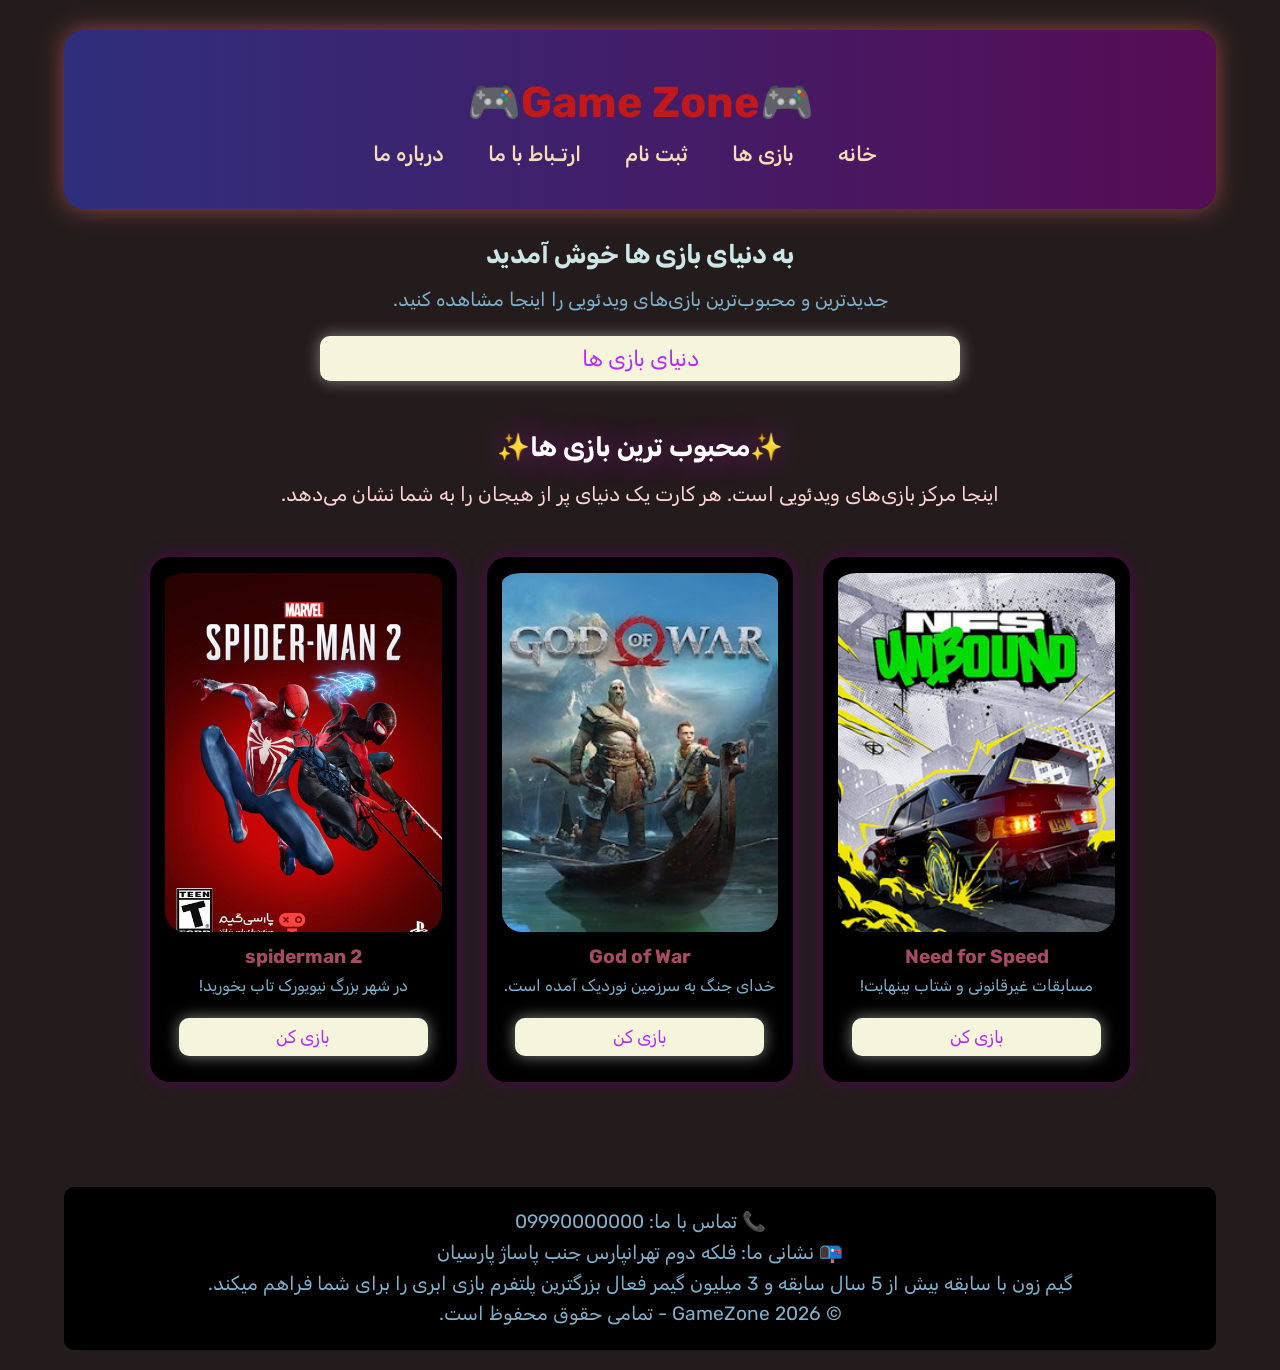
<file: index.html>
<!DOCTYPE html>
<html lang="en">
<head>
    <meta charset="UTF-8">
    <meta name="viewport" content="width=device-width, initial-scale=1.0">
    <title>بزرگترین پلتفرم بازی در فضای ابری</title>
    <link href="https://fonts.googleapis.com/css2?family=Cairo:wght@200..1000&family=Noto+Sans+Arabic:wght@100..900&family=Rubik:ital,wght@0,300..900;1,300..900&display=swap" rel="stylesheet">
</head>
<body dir="rtl"><link rel="stylesheet" href="game.css">
    <header>
        <h1>🎮Game Zone🎮</h1>
        <nav>
            <a href="./index.html">خانه</a>
            <a href="./games.html">بازی ها</a>
            <a href="./sabtnam.html">ثبت نام</a>
            <a href="#contact">ارتـباط با ما</a>
            <a href="#var">درباره ما</a>
         </nav>
    </header>
    <div class="game-part">
        <h2>به دنیای بازی ها خوش آمدید</h2>
        <p>جدیدترین و محبوب‌ترین بازی‌های ویدئویی را اینجا مشاهده کنید.</p>
        <a href="games.html" class="game-12345">دنیای بازی ها</a>
        <div class="containor">
            <div class="intro">
                <h2>✨محبوب ترین بازی ها✨</h2>
                <p>اینجا مرکز بازی‌های ویدئویی است. هر کارت یک دنیای پر از هیجان را به شما نشان می‌دهد.</p>
            </div>
            <div class="game-grid">
                <div class="game-card">
                    <img src="Need_for_Speed_Unbound.png" alt="">
                    <div class="info"></div>
                    <h3> Need for Speed</h3>
                    <p>مسابقات غیرقانونی و شتاب بینهایت!</p>
                    <a href="" class="game-asdf">بازی کن</a>
                </div>
                <div class="game-card">
                    <img src="God_of_War_4_cover.jpg" alt="">
                    <div class="info"></div>
                    <h3> God of War</h3>
                    <p>خدای جنگ به سرزمین نوردیک آمده است.</p>
                    <a href="" class="game-asdf">بازی کن</a>
            </div>
                <div class="game-card">
                    <img src="SpiderMan2PS5BoxArt.jpeg" alt="">
                    <div class="info"></div>
                    <h3> spiderman 2</h3>
                    <p>در شهر بزرگ نیویورک تاب بخورید!</p>
                    <a href="" class="game-asdf">بازی کن</a>
            </div>
        </div>
        </div>
    <footer id="var">
        <p id="contact">📞 تماس با ما: 09990000000</p>
        <p id="contact">📭 نشانی ما: فلکه دوم تهرانپارس جنب پاساژ پارسیان</p>
        <p >گیم زون با سابقه بیش از 5 سال سابقه و 3 میلیون گیمر فعال بزرگترین پلتفرم بازی ابری را برای شما فراهم میکند.</p>
        <p>© 2026 GameZone - تمامی حقوق محفوظ است.</p>
    </footer>
</body>
</html>
</file>
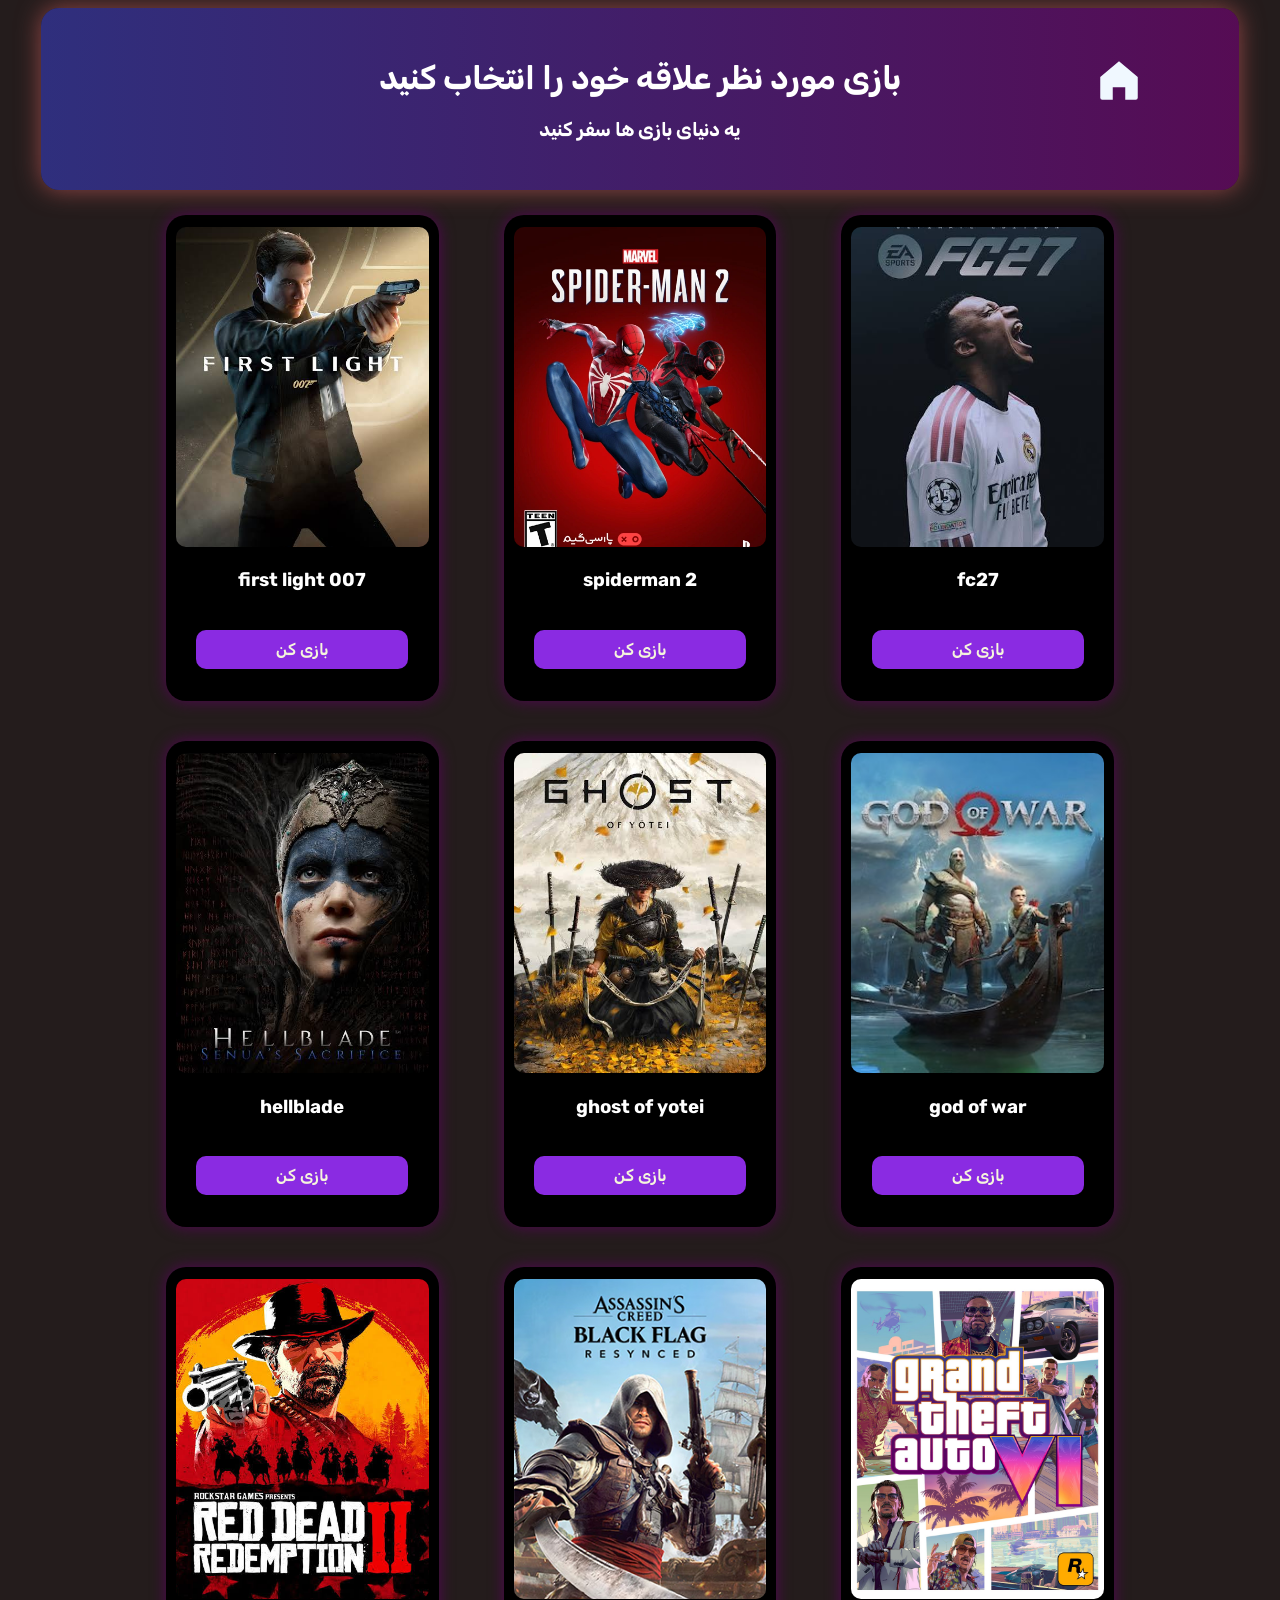
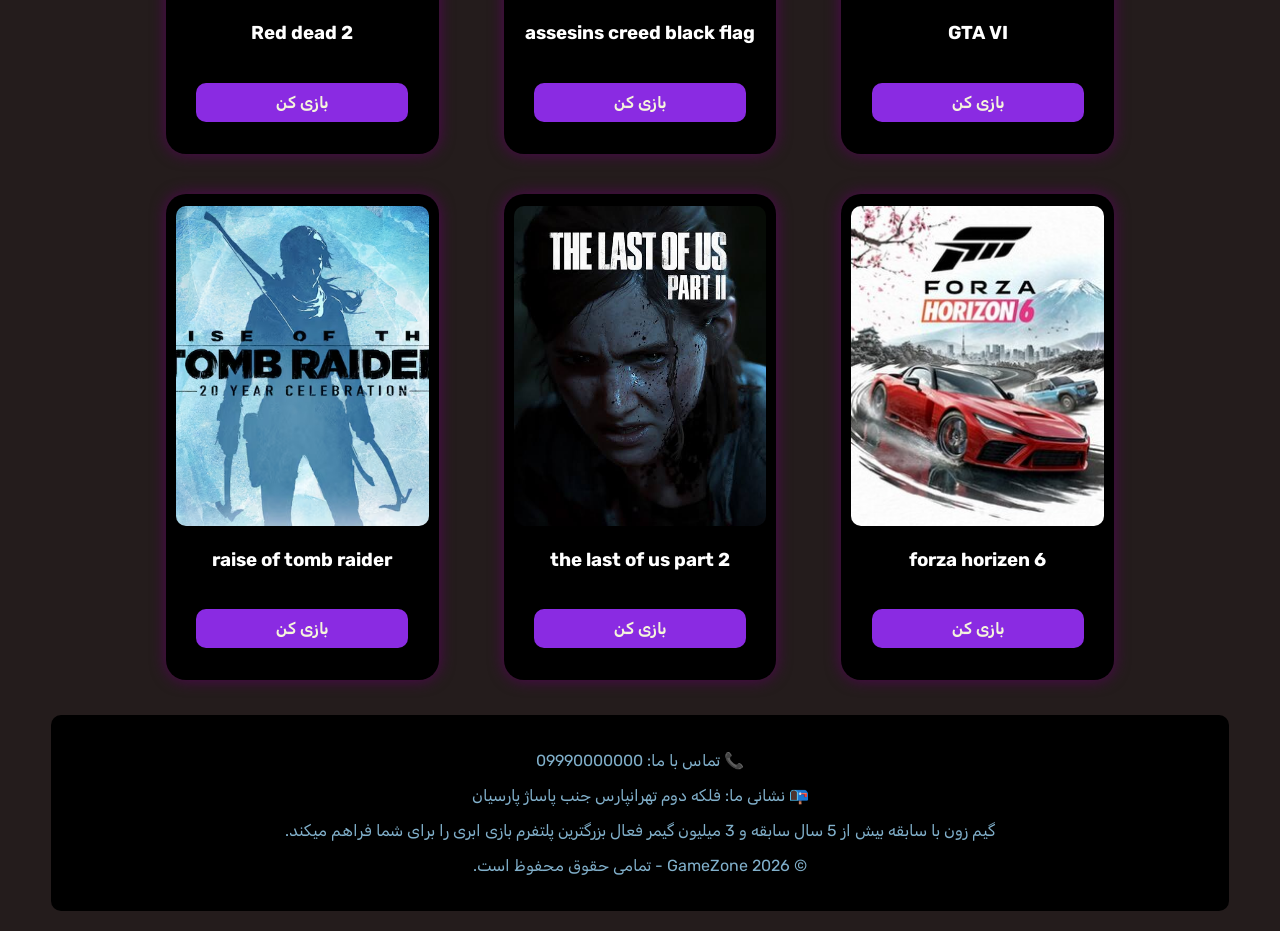
<file: games.html>
<!DOCTYPE html>
<html lang="en">
<head>
    <link rel="stylesheet" href="games.css">
    <title>دنیای بازی ها✨</title>
    <link href="https://fonts.googleapis.com/css2?family=Cairo:wght@200..1000&family=Noto+Sans+Arabic:wght@100..900&family=Rubik:ital,wght@0,300..900;1,300..900&display=swap" rel="stylesheet">
</head>
<body dir="rtl">
    <div class="header">
        <div class="title">
        <h1>بازی مورد نظر علاقه خود را انتخاب کنید</h1>
        <h3>یه دنیای بازی ها سفر کنید</h3>
        </div>
        <nav class="nav">
            <a href="./index.html">
    <svg width="30" height="30" viewBox="0 0 24 24">
        <path d="M3 10.5L12 3l9 7.5v10a1 1 0 0 1-1 1h-5v-6H9v6H4a1 1 0 0 1-1-1v-10z"/>
    </svg>
            </a>
         </nav>
    </div>
    <div class="games">
                <div class="game-card">
                    <img src="fc27.jfif" alt="">
                    <div class="info"></div>
                    <h3> fc27</h3>
                    <a href="" class="game-asdf">بازی کن</a>
            </div>
                <div class="game-card">
                    <img src="SpiderMan2PS5BoxArt.jpeg" alt="">
                    <div class="info"></div>
                    <h3> spiderman 2</h3>
                    <a href="" class="game-asdf">بازی کن</a>
            </div>
                <div class="game-card">
                    <img src="first.jfif" alt="" class="qwwqqw">
                    <div class="info"></div>
                    <h3>first light 007</h3>
                    <a href="" class="game-asdf">بازی کن</a>
            </div>
            </div>
            <div class="games">
                <div class="game-card">
                    <img src="God_of_War_4_cover.jpg" alt="">
                    <div class="info"></div>
                    <h3>god of war</h3>
                    <a href="" class="game-asdf">بازی کن</a>
            </div>
                <div class="game-card">
                    <img src="ghost.jfif" alt="">
                    <div class="info"></div>
                    <h3> ghost of yotei</h3>
                    <a href="" class="game-asdf">بازی کن</a>
            </div>
                <div class="game-card">
                    <img src="hell.jfif" alt="">
                    <div class="info"></div>
                    <h3> hellblade</h3>
                    <a href="" class="game-asdf">بازی کن</a>
            </div>
            </div>
            <div class="games">
                <div class="game-card">
                    <img src="gta vi.jpg" alt="">
                    <div class="info"></div>
                    <h3> GTA VI</h3>
                    <a href="" class="game-asdf">بازی کن</a>
            </div>
                <div class="game-card">
                    <img src="assesins.jpg" alt="">
                    <div class="info"></div>
                    <h3> assesins creed black flag </h3>
                    <a href="" class="game-asdf">بازی کن</a>
            </div>
                <div class="game-card">
                    <img src="red dead.jfif" alt="">
                    <div class="info"></div>
                    <h3> Red dead 2</h3>
                    <a href="" class="game-asdf">بازی کن</a>
            </div>
            </div>
            <div class="games">
                <div class="game-card">
                    <img src="Forza_Horizon_6_key_art.jpeg" alt="">
                    <div class="info"></div>
                    <h3> forza horizen 6</h3>
                    <a href="" class="game-asdf">بازی کن</a>
            </div>
                <div class="game-card">
                    <img src="las.jfif" alt="">
                    <div class="info"></div>
                    <h3> the last of us part 2</h3>
                    <a href="" class="game-asdf">بازی کن</a>
            </div>
                <div class="game-card">
                    <img src="tomb.avif" alt="">
                    <div class="info"></div>
                    <h3> raise of tomb raider</h3>
                    <a href="" class="game-asdf">بازی کن</a>
            </div>
            </div>
    </div>
    <footer id="var">
        <p id="contact">📞 تماس با ما: 09990000000</p>
        <p id="contact">📭 نشانی ما: فلکه دوم تهرانپارس جنب پاساژ پارسیان</p>
        <p >گیم زون با سابقه بیش از 5 سال سابقه و 3 میلیون گیمر فعال بزرگترین پلتفرم بازی ابری را برای شما فراهم میکند.</p>
        <p>© 2026 GameZone - تمامی حقوق محفوظ است.</p>
    </footer>
</body>
</html>
</file>
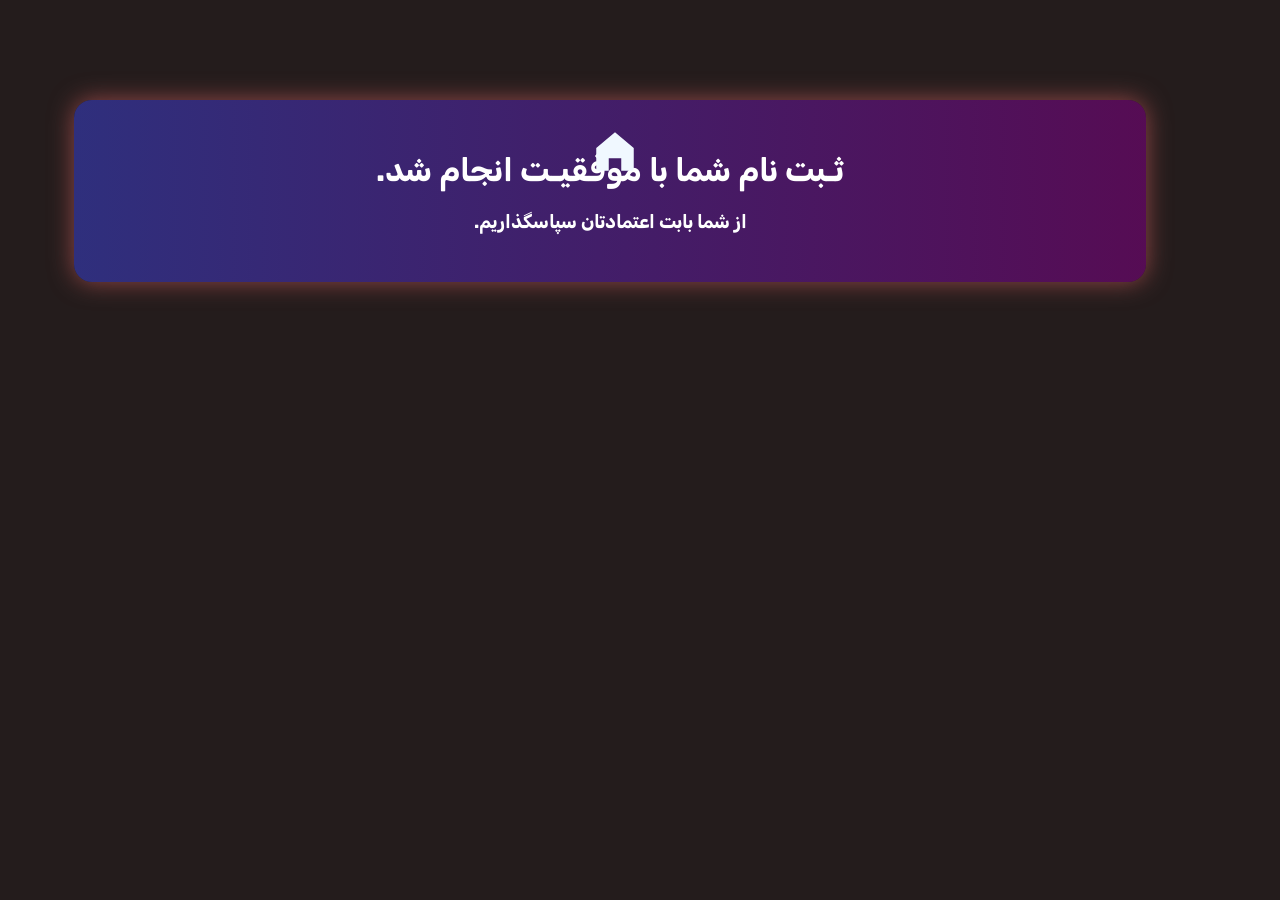
<file: perfect.html>
<!DOCTYPE html>
<html lang="en">
<head>
    <meta charset="UTF-8">
    <meta name="viewport" content="width=device-width, initial-scale=1.0">
    <link rel="stylesheet" href="perfect.css">
    <title>ثبت نام</title>
    <link href="https://fonts.googleapis.com/css2?family=Cairo:wght@200..1000&family=Noto+Sans+Arabic:wght@100..900&family=Rubik:ital,wght@0,300..900;1,300..900&display=swap" rel="stylesheet">
</head>
<body dir="rtl">
    <div class="title">
        <div class="header">
        <h1>ثـبت نام شما با موفقیـت انجام شد.</h1>
        <h3>از شما بابت اعتمادتان سپاسگذاریم.</h3>
        </div>
        <nav class="nav">
            <a href="./index.html">
              <svg width="30" height="30" viewBox="0 0 24 24">
                <path d="M3 10.5L12 3l9 7.5v10a1 1 0 0 1-1 1h-5v-6H9v6H4a1 1 0 0 1-1-1v-10z"/>
             </svg>
             </a>
    </div>
    
</body>
</html>
</file>
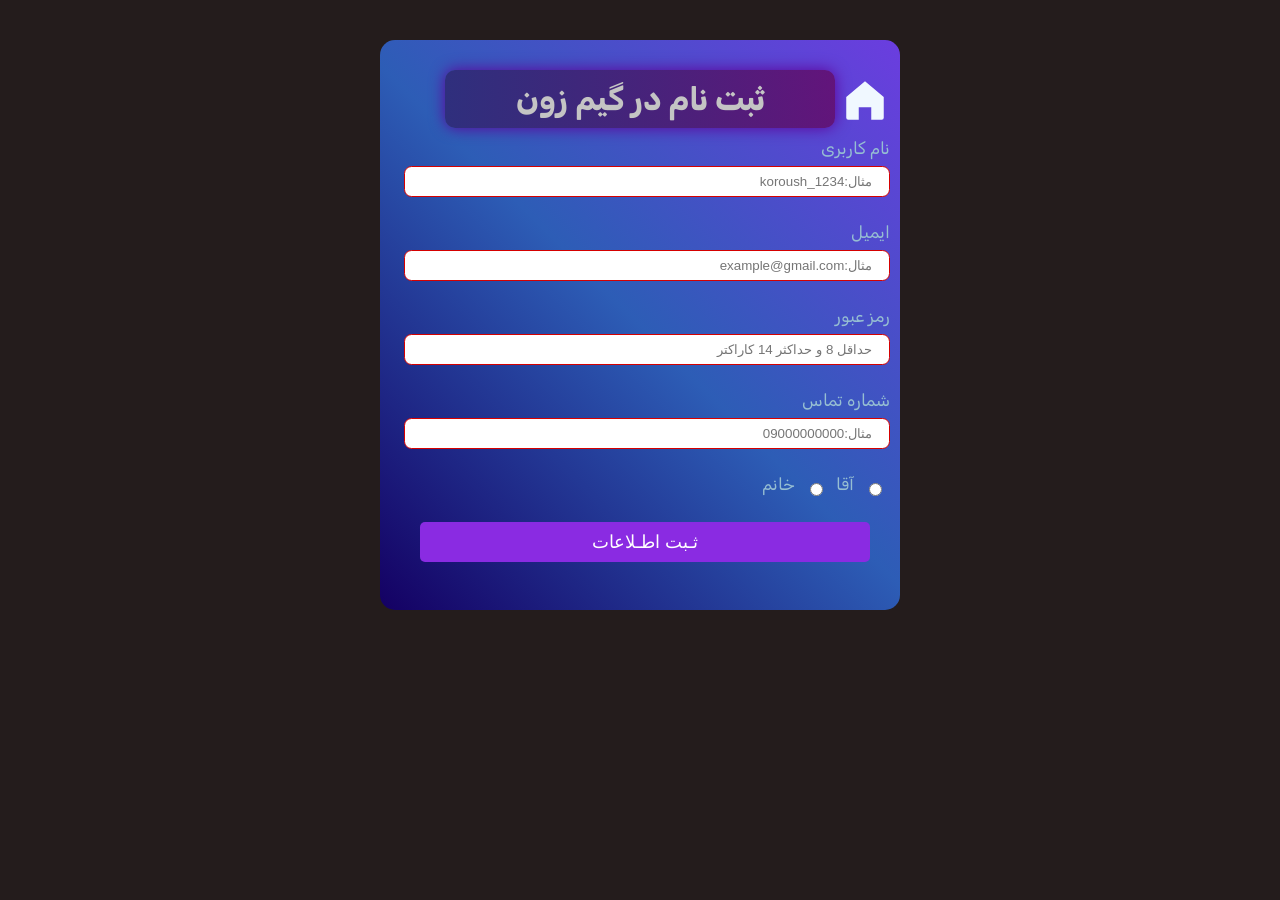
<file: sabtnam.html>
<!DOCTYPE html>
<html lang="en">
<head>
    <title> ثبت نام در گیم زون</title>
     <link rel="stylesheet" href="sabtnam.css">
    <link href="https://fonts.googleapis.com/css2?family=Cairo:wght@200..1000&family=Noto+Sans+Arabic:wght@100..900&family=Rubik:ital,wght@0,300..900;1,300..900&display=swap" rel="stylesheet">
</head>
<body dir="rtl">
    <div class="form-container">
    <nav>
        <a href="./index.html">
            <svg width="30" height="30" viewBox="0 0 24 24">
        <path d="M3 10.5L12 3l9 7.5v10a1 1 0 0 1-1 1h-5v-6H9v6H4a1 1 0 0 1-1-1v-10z"/>
    </svg>
        </a>
    </nav>
    <form action="perfect.html" method="" class="login">
        <h1>ثبت نام در گیم زون</h1>
        <div class="form-group">
            <label for="username">نام کاربری</label>
                <input type="text" name="username" id="username" minlength="3" maxlength="10" pattern="[A-Za-z0-9_]+" title="نام کاربری فقط باید شامل:حروف انگلیسی و اعداد و اندرلاین باشد(حداقل 3 و حداکثر10 کاراکتر)" required placeholder="مثال:koroush_1234">
        </div>
        <div class="form-group">
            <label for="email">ایمیل</label>
            <input type="email" name="email" id="email" pattern=".+@gmail\.com" title="ایمیل خود را کامل بنویسید" required placeholder="مثال:example@gmail.com">
        </div>
        <div class="form-group">
            <label for="password">رمز عبور</label>
            <input type="password" name="password" id="password" minlength="8" maxlength="10" title="حداقل 8 و حداکثر 10 کاراکتر" required placeholder="حداقل 8 و حداکثر 14 کاراکتر">
        </div>
        <div class="form-group">
            <label for="number">شماره تماس</label>
            <input type="tel" name="number" id="number"  pattern="09[0-9]{9}" title="شماره تماس باید با 09 شروع شود" placeholder="مثال:09000000000" required>
        </div>
        <div class="radio-group">
            <input type="radio" name="gender" id="" required>
            <label for="">آقا</label>
            <input type="radio" name="gender" id="" >
            <label for="">خانم</label>
        </div>
            <button type="submit">ثـبت اطـلاعات</button>
    </form>
    </div>
</body>
</html>
</file>
<file: game.css>
*{
    margin: 0;
    padding: 0;
    box-sizing: border-box;
    scroll-behavior: smooth;
}
body{
    background-color: rgb(36, 28, 28);
    color: white;
    line-height: 1.6;
    min-height: 100vh;
    display: flex;
    flex-direction: column; 
   font-family: "Rubik";

}
header{
    background: linear-gradient(to left,rgba(99, 8, 99, 0.791),rgb(47, 47, 125));
    text-align: center;
    padding: 3%;
    box-shadow: 0 0 25px rgba(181, 84, 84, 0.764);
    border-radius: 20px;
    width: 90%;
    margin: 5px auto;
    margin-top: 30px;
}

header a{
    color: rgb(255, 0, 0);

}
header h1{
    font-size: 2.7rem;
    color: rgb(193, 25, 25);
}
nav a{
    text-decoration: none;
    color: wheat;
    font-size: 1.3rem;
    margin-right: 30px;
    transition: 0.4s;
    font-weight: 500;
    padding: 5px 5px;
}
@media(max-width:768px){
    nav{
        display: flex;
        flex-direction: column;
        gap: 15px;
    }
    nav a{
        margin-right: 0;
    }
}
nav a:hover{
    color: rgb(83, 207, 83);
    background-color: bisque;
    border-radius: 10px;
    color: black;
    transform: scale(1.075);
}
@keyframes a{
    0%{
        transform: translateY(0);
    }
    50%{
        transform: translateY(-5px);
    }
    100%{
        transform: translateY(0);
    }
}
.game-part{
    color: rgb(167, 75, 98);
    font-size: 1.2rem;
    text-align: center;
}
.game-part h2{
    color: rgb(204, 230, 230);
    font-size: 1.6rem;
    margin-bottom: 10px;
    margin-top: 20px;
}
.game-part p{
    color: rgb(129, 176, 203);
}
.game-part a{
    text-decoration: none;
    color: rgb(183, 44, 242);
}
.game-part a:hover{
    color: rgb(14, 182, 194);
}
.containor{
    margin-top: 50px;
    padding: 60px 150px;
}
@media (max-width:768px) {
    .containor{
        padding: 40px 20px;
    }
}
.intro{
    text-align: center;
    margin-bottom: 17px;
}
.intro h2{
    font-size: 1.65rem;
    color: white;
    text-shadow: 0 0 30px rgb(143, 25, 143);
    margin-top: -85px;
}
@media (max-width:768px){
    .intro h2{
        margin-top: -30px;
    }
}
.intro p{
    color:rgb(255, 212, 212) ;
    font-size: 1.25rem
}
.game-card img{
    width: 100%;
    height: auto;
    border-radius: 20px;
    object-fit: cover;
    aspect-ratio: 3 / 4;
    padding-top: 10px;
}
.game-card{
    background-color: black;
    flex: 1;
    border-radius: 20px;
    box-shadow: 0 0 15px rgb(83, 6, 83);
    overflow: hidden;
    margin-top: 30px;
    margin: 30px 0;
    transition: 1.75s;
    padding: 6px 15px;
    width: 32%;
}
@media (max-width:768px) {
    .game-grid{
        flex-direction: row;
        gap: 10px;
        justify-content: baseline;
    }
    .game-card{
        width: 32%;
        margin: 10px 0;
        padding: 5px;
    }
    .game-card p{
        display: none;
    }
    .game-asdf{
        padding: 5px;
    }
}
.game-card:hover{
    color: rgb(41, 104, 231);
    transform: scale(1.075);

}
footer{
    background-color: black;
    text-align: center;
    padding: 20px;
    border-radius: 10px;
    width: 90%;
    margin: 15px auto 20px;
    transition: 1.5s;
}
.game-asdf{
    background-color: beige;
    text-decoration: none;
    color: white;
    padding: 5px 15px;
    border-radius: 10px;
    width: 90%;
    display: inline-block;
    font-size: 1.1rem;
    box-shadow: 0 0 15px gray;
    margin-bottom: 20px;
    margin-top: 20px;
    animation: a 1.5s ease-in-out infinite;
    padding: 5px;
}
@media(max-width:768px){
    .game-asdf{
        width: 80%;
    }
}
.game-grid{
    display: flex;
    gap: 30px;
    justify-content: center;
}
.game-12345{
    background-color: beige;
    text-decoration: none;
    color: white;
    padding: 5px 15px;
    border-radius: 10px;
    width: 50%;
    display: inline-block;
    font-size: 22px;
    box-shadow: 0 0 15px gray;
    margin:20px 30px ;
    transition: 1.5s;
}
.game-12345:hover{
    transform: scale(1.075);
}
.game-grid img{
    aspect-ratio: 3 / 4;
    object-fit: cover;
}
.pepe{
    line-height: 10px;
}
footer:hover{
    transform: scale(1.05);
}
.game-card h3{
    font-size: 1.2rem;
}
.game-card p{
    font-size: 0.75;
}
@media(max-width:768px){
    .game-card h3{
        font-size: 0.7rem;
    }
    .game-asdf{
        font-size: 0.6rem;
    }
}
@media(max-width:480px){
    .game-card h3{
        font-size: 0.4;
    }
    .game-asdf{
        font-size: 0.3rem;
    }
}
.game-card p{
    font-size: 1rem;
}
</file>
<file: games.css>
body{
    background-color: rgb(36, 28, 28);
    font-family: "Rubik";
}
.header{
    background: linear-gradient(to left,rgba(99, 8, 99, 0.791),rgb(47, 47, 125));
    padding: 30px;
    box-shadow: 0 0 25px rgba(181, 84, 84, 0.764);
    border-radius: 18px;
    width: 90%;
    margin: 5px auto;
    color: white;
    position: relative;
}
.game-card{
    background-color: black;
    width: 20%;
    height: 25%;
    border-radius: 20px;
    box-shadow: 0 0 15px rgb(83, 6, 83);
    overflow: hidden;
    margin-top: 30px;
    transition: all 1.75s;
    margin: 20px 0;
    color: white;
    text-align: center;
    padding: 12px 10px;
}
.games{
    display: flex;
    flex-wrap: wrap;
    justify-content: center;
    gap: 65px;
}
.game-card img{
    width: 100%;
    aspect-ratio: 3 / 4;
    object-fit: cover;
     border-radius: 10px;
     margin: 0;
}
.game-asdf{
    text-decoration: none;
    color: beige;
    background-color: blueviolet;
    padding: 10px 5px;
    border-radius: 10px;
    animation: b 1.5s ease-in-out infinite;
    display: inline-block;
    width: 80%;
    margin: 20px auto;
    font-weight: 600;
}
@keyframes b{
    0%{
        transform: translateY(0);
    }
    50%{
        transform: translateY(-3px);
    }
    100%{
        transform: translateY(0);
    }
}
.qwwqqw img{
    height: 10000px;
    width: 10px;
}
nav{
    position: absolute;
    top: 30px;
    right: 30px;
}
nav a{
    text-decoration: none;
    color: white;
    position: absolute;
    top: 17px;
    right: 65px;
}
@media(max-width:768px){
    nav{
        position: static;
        text-align: center;
        margin-top: 20px;
    }
}
.title{
    text-align: center;
}
svg{
    width: 50px;
    height: auto;
    fill: aliceblue;
}
svg:hover{
    transform: scale(1.2);
}
.game-card:hover h3{
    color: rgb(141, 255, 190);
    transform: scale(1.075);}

.game-card img{
    height: 320px;
}
.game-asdf:hover{
    background-color: rgb(49, 142, 248);
    color: rgb(255, 255, 255);
}
@media(max-width:768px){
    .games{
        flex-direction: column;
        align-items: center;
    }
    .header{
        width: 95%;
    }
    .title h1{
        font-size: 1.5rem;
    }
}
.game-card:hover{
    transform: scale(1.075);
}
footer{
    background-color: black;
    text-align: center;
    padding: 20px;
    border-radius: 10px;
    width: 90%;
    margin: 15px auto 20px;
    transition: 1.5s;
    color: rgb(129, 176, 203);
}
footer:hover{
    transform: scale(1.05);
}
</file>
<file: perfect.css>
body{
    background-color: rgb(36, 28, 28);
   font-family: "Rubik";

}
.header{        
    background: linear-gradient(to left,rgba(99, 8, 99, 0.791),rgb(47, 47, 125));
    padding: 30px;
    box-shadow: 0 0 25px rgba(181, 84, 84, 0.764);
    border-radius: 18px;
    width: 80%;
    color: white;
    position: relative;
    text-align: center;
    margin-top: 100px;
    margin-right: 10%;
    margin-left: 10%;
}
svg{
    fill: aliceblue;
    position: absolute;
    top: 14%;
    right: 50%;
    width: 50px;
    height: auto;
}
svg:hover{
    transform: scale(1.2);
}
</file>
<file: sabtnam.css>
body{
    background-color: rgb(36, 28, 28);
       font-family: "Rubik";
}
h1{
    background: linear-gradient(to left,rgba(99, 8, 99, 0.791),rgb(47, 47, 125));
    width: 70%;
    margin: 10px auto;
    text-align: center;
    box-shadow: 0 0 15px rgb(94, 0, 153);
    color: rgb(196, 196, 196);
    padding: 10px 20px;
    border-radius: 10px;
    margin-top: 20px;
} 
form{
    border-radius: 15px;
    width: 90%;
    max-width: 500px;
    min-height: 550px;
    margin: 30px auto;
    background: linear-gradient(45deg,rgb(20, 0, 99),rgb(45, 93, 182),rgb(107, 61, 223));
    padding: 10px;
}
.form-group{
    margin-bottom: 25px;
}
label{
    display: block;
    margin-bottom: 8px;
    font-size: 17px;
    color: rgb(150, 190, 210);
}
input[type="text"],
input[type="email"],
input[type="password"],
input[type="tel"] {
    width: 90%;
    padding: 7px 17px;
    border-radius: 7.5px;
    overflow: hidden;
    border: 1.5px solid rgb(112, 107, 107);
    text-align: right;
}
input:valid {
    border-color: green;
}

input:invalid {
    border-color: rgb(213, 0, 0);
}
button{
    background-color: blueviolet;
    width: 90%;margin-right: 20px;
    height: 40px;
    font-family: Verdana, Geneva, Tahoma, sans-serif;
    color: white;
    padding: 5px 10px;
    border-radius: 5px;
    border: none;
}
button {
    text-decoration: none;
    color: white;
    font-size: 18px;
}
.radio-group{
    display: flex;
    margin-right: 5px;
    gap: 10px;
    margin-bottom: 20px;
    margin-top: 20px; 
    accent-color: rgb(36, 114, 2);
}
button:hover{
    background:rgb(31, 184, 0);
}
svg{
    width: 50px;
    height: auto;
    fill: aliceblue;
    transition: 0.3s;
}
svg:hover{
    transform: scale(1.2);
}
a{
    text-decoration: none;
    color: white;
}
@media(max-width:768px){
    .form-container{
        flex-direction: column;
        align-items: center;
    }
    nav{
        order: -1;
    }
    form{
        width: 90%;
    }
}
.form-container{
    position: relative;
    width: 90%;
    max-width: 600px;
    margin: 40px auto;    
}
nav{
    position: absolute;
    right: 50px;
    top: 35px;
}
</file>
